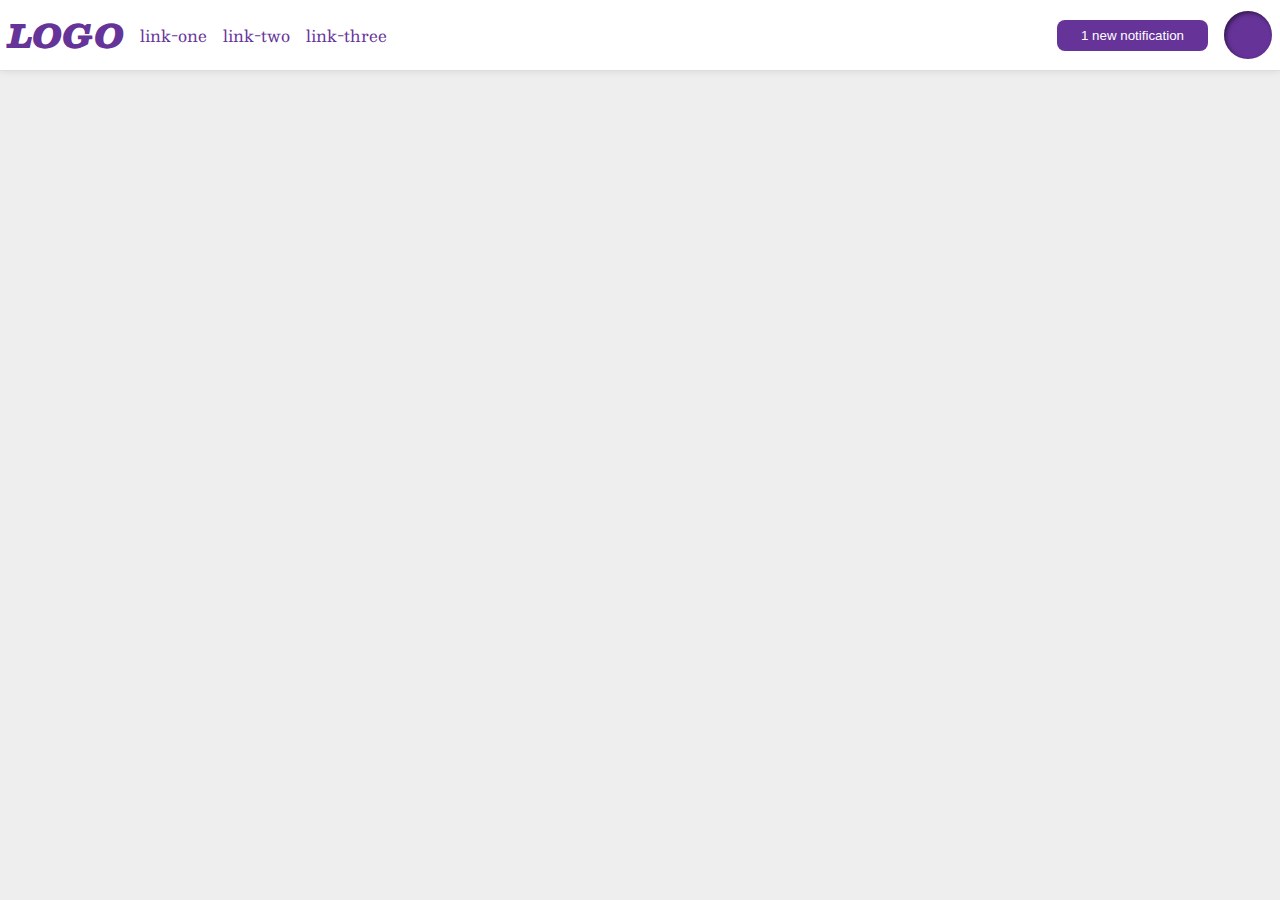
<file: foundations/flex/03-flex-header-2/index.html>
<!DOCTYPE html>
<html lang="en">
  <head>
    <meta charset="UTF-8">
    <meta http-equiv="X-UA-Compatible" content="IE=edge">
    <meta name="viewport" content="width=device-width, initial-scale=1.0">
    <title>Flex Header 2</title>
    <link rel="stylesheet" href="style.css">
  </head>
  <body>
    <div class="header">
      <div class="logo">
        LOGO
      </div>
      <ul class="links">
        <li><a href="https://google.com">link-one</a></li>
        <li><a href="https://google.com">link-two</a></li>
        <li><a href="https://google.com">link-three</a></li>
      </ul>
      <div class="profile">
        <button class="notifications">
          1 new notification
        </button>
        <div class="profile-image"></div>
      </div>
    </div>
  </body>
</html>
</file>
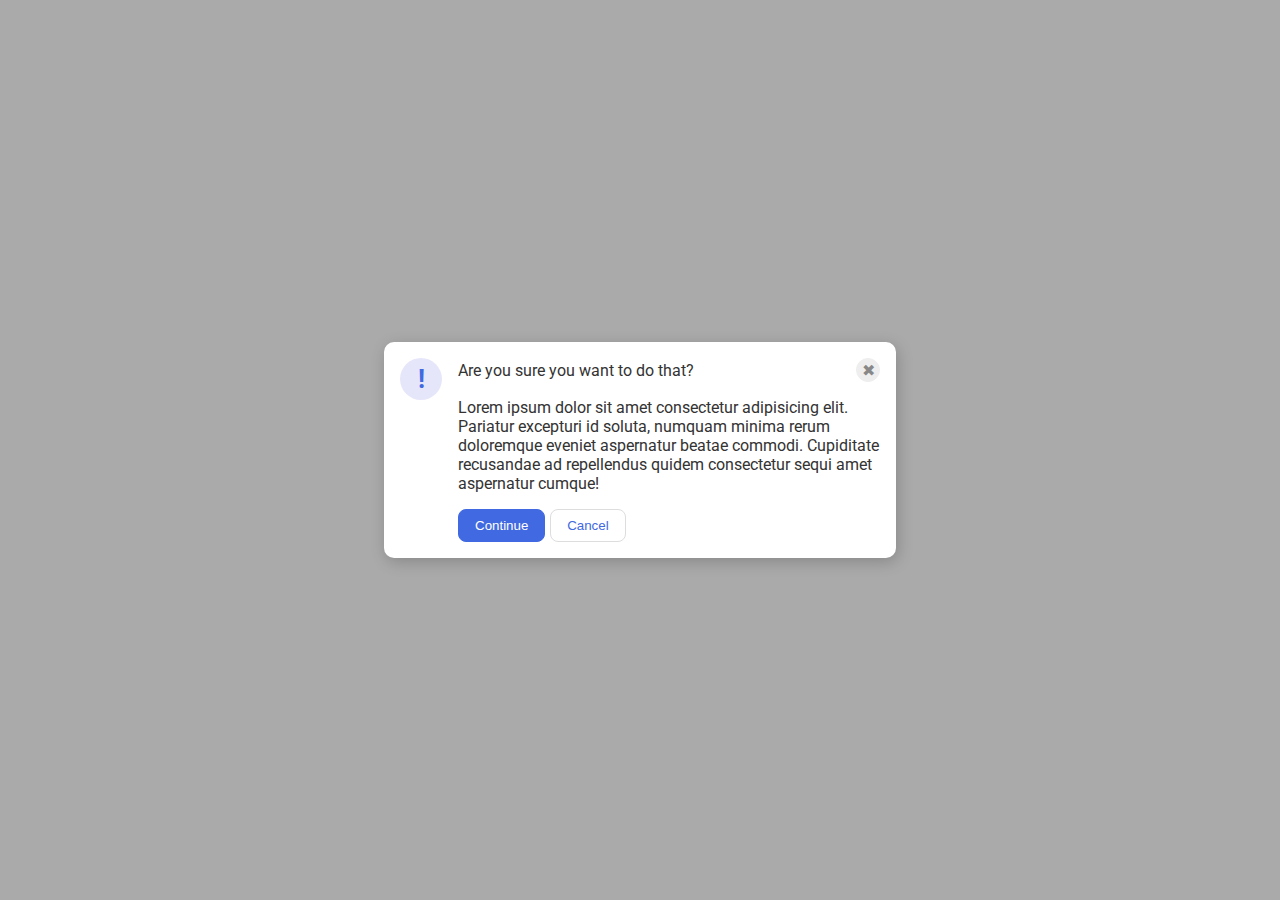
<file: foundations/flex/05-flex-modal/index.html>
<!DOCTYPE html>
<html lang="en">
  <head>
    <meta charset="UTF-8">
    <meta http-equiv="X-UA-Compatible" content="IE=edge">
    <meta name="viewport" content="width=device-width, initial-scale=1.0">
    <link rel="stylesheet" href="style.css">
    <title>Modal</title>
  </head>
  <body>
    <div class="modal">
      <div class="icon">!</div>
      <div class="message">
        <div class="header">Are you sure you want to do that?
          <button class="close-button">✖</button>
        </div>
        <div class="text">Lorem ipsum dolor sit amet consectetur adipisicing elit. Pariatur excepturi id soluta, numquam minima rerum doloremque eveniet aspernatur beatae commodi. Cupiditate recusandae ad repellendus quidem consectetur sequi amet aspernatur cumque!</div>
        <div class="buttons">
          <button class="continue">Continue</button>
          <button class="cancel">Cancel</button>
        </div>
      </div>
    </div>
  </body>
</html>
</file>
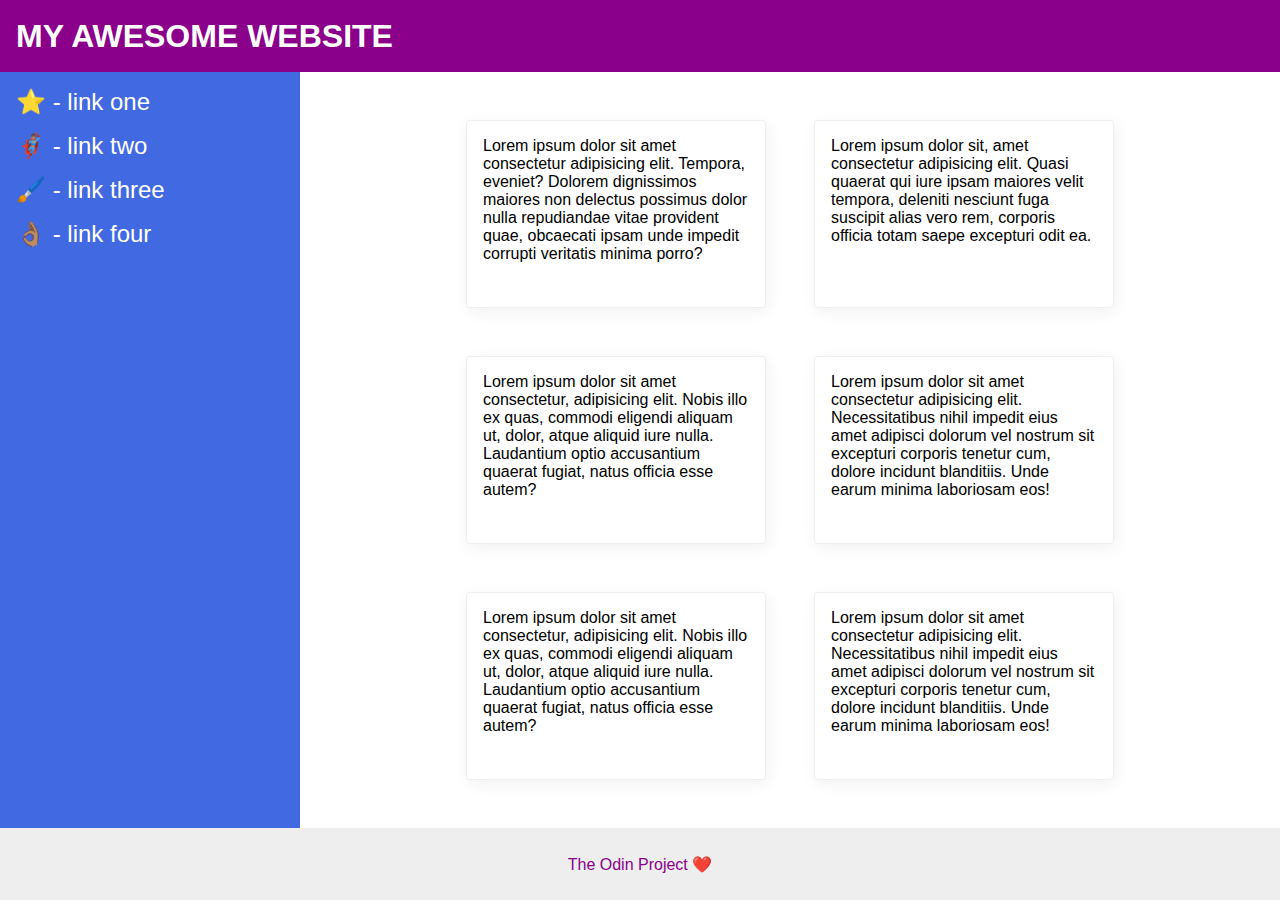
<file: foundations/flex/07-flex-layout-2/index.html>
<!DOCTYPE html>
<html lang="en">
  <head>
    <meta charset="UTF-8">
    <meta http-equiv="X-UA-Compatible" content="IE=edge">
    <meta name="viewport" content="width=device-width, initial-scale=1.0">
    <title>The Holy Grail</title>
    <link rel="stylesheet" href="style.css">
  </head>
  <body>
    <div id="root">
      <div class="header">
        MY AWESOME WEBSITE
      </div>
      <div class="content">
      
      
        <div class="sidebar">
          <ul>
            <li><a href="#">⭐ - link one</a></li>
            <li><a href="#">🦸🏽‍♂️ - link two</a></li>
            <li><a href="#">🖌️ - link three</a></li>
            <li><a href="#">👌🏽 - link four</a></li>
          </ul>
        </div>

        <div class="main">
          <div class="card">Lorem ipsum dolor sit amet consectetur adipisicing elit. Tempora, eveniet? Dolorem dignissimos maiores non delectus possimus dolor nulla repudiandae vitae provident quae, obcaecati ipsam unde impedit corrupti veritatis minima porro?</div>
          <div class="card">Lorem ipsum dolor sit, amet consectetur adipisicing elit. Quasi quaerat qui iure ipsam maiores velit tempora, deleniti nesciunt fuga suscipit alias vero rem, corporis officia totam saepe excepturi odit ea.</div>
          <div class="card">Lorem ipsum dolor sit amet consectetur, adipisicing elit. Nobis illo ex quas, commodi eligendi aliquam ut, dolor, atque aliquid iure nulla. Laudantium optio accusantium quaerat fugiat, natus officia esse autem?</div>
          <div class="card">Lorem ipsum dolor sit amet consectetur adipisicing elit. Necessitatibus nihil impedit eius amet adipisci dolorum vel nostrum sit excepturi corporis tenetur cum, dolore incidunt blanditiis. Unde earum minima laboriosam eos!</div>
          <div class="card">Lorem ipsum dolor sit amet consectetur, adipisicing elit. Nobis illo ex quas, commodi eligendi aliquam ut, dolor, atque aliquid iure nulla. Laudantium optio accusantium quaerat fugiat, natus officia esse autem?</div>
          <div class="card">Lorem ipsum dolor sit amet consectetur adipisicing elit. Necessitatibus nihil impedit eius amet adipisci dolorum vel nostrum sit excepturi corporis tenetur cum, dolore incidunt blanditiis. Unde earum minima laboriosam eos!</div>
        </div>
      </div>
      
      <div class="footer">
        The Odin Project ❤️
      </div>
    </div>
  </body>
</html>
</file>
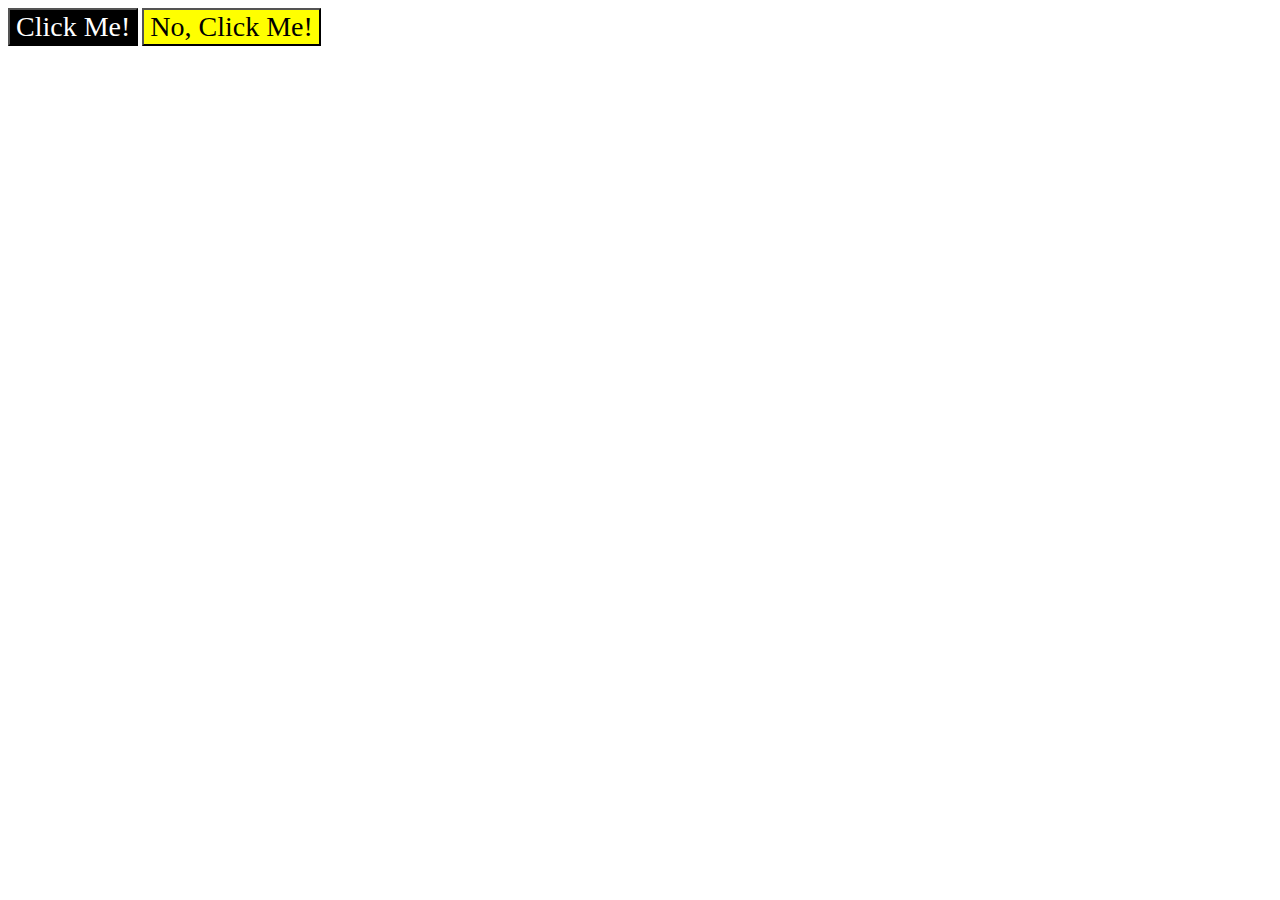
<file: foundations/intro-to-css/03-grouping-selectors/index.html>
<!DOCTYPE html>
<html lang="en">
  <head>
    <meta charset="UTF-8">
    <meta http-equiv="X-UA-Compatible" content="IE=edge">
    <meta name="viewport" content="width=device-width, initial-scale=1.0">
    <title>Grouping Selectors</title>
    <link rel="stylesheet" href="style.css">
  </head>
  <body>
    <button class="first">Click Me!</button>
    <button class="second">No, Click Me!</button>
  </body>
</html>
</file>
<file: foundations/flex/03-flex-header-2/style.css>
/* this is some magical font-importing.  
you'll learn about it later. */
@import url('https://fonts.googleapis.com/css2?family=Besley:ital,wght@0,400;1,900&display=swap');

* {
  margin: 0;
  padding: 0;
}

body {
  margin: 0;
  background: #eee;
  font-family: Besley, serif;
}

.header {
  background: white;
  border-bottom: 1px solid #ddd;
  box-shadow: 0 0 8px rgba(0,0,0,.1);
  display: flex;
  justify-content: flex-start;
  align-items: center;
  gap: 16px;
  padding: 8px;
}

.profile-image {
  background: rebeccapurple;
  box-shadow: inset 2px 2px 4px rgba(0,0,0,.5);
  border-radius: 50%;
  width: 48px;
  height: 48px;
}

.logo {
  color: rebeccapurple;
  font-size: 32px;
  font-weight: 900;
  font-style: italic;
}

.links {
  display: flex;
  align-items: center;
  gap: 16px;
}

.profile {
  display: flex;
  align-items: center;
  gap: 16px;
  margin-left: auto;
}

button {
  border: none;
  border-radius: 8px;
  background: rebeccapurple;
  color: white;
  padding: 8px 24px;
}

a {
  /* this removes the line under our links */
  text-decoration: none;
  color: rebeccapurple;
}

ul {
  list-style-type: none;
}
</file>
<file: foundations/flex/05-flex-modal/style.css>
@import url('https://fonts.googleapis.com/css2?family=Roboto:wght@400;700&display=swap');

html, body {
  height: 100%;
}

body {
  font-family: Roboto, sans-serif;
  margin: 0;
  background: #aaa;
  color: #333;
  /* I'll give you this one for free lol */
  display: flex;
  align-items: center;
  justify-content: center;
}

.modal {
  background: white;
  width: 480px;
  border-radius: 10px;
  box-shadow: 2px 4px 16px rgba(0,0,0,.2);
  padding: 1rem;
  display: flex;
  gap: 1rem;
  align-items: flex-start;
}

.icon {
  color: royalblue;
  font-size: 26px;
  font-weight: 700;
  background: lavender;
  width: 42px;
  height: 42px;
  border-radius: 50%;
  display: flex;
  align-items: center;
  justify-content: center;
  flex-shrink: 0;
}

.close-button {
  background: #eee;
  border-radius: 50%;
  color: #888;
  font-weight: 400;
  font-size: 16px;
  height: 24px;
  width: 24px;
  display: flex;
  align-items: center;
  justify-content: center;
  border: 1px solid #eee;
  padding: 0;
}

button {
  cursor: pointer;
  padding: 8px 16px;
  border-radius: 8px;
}

button.continue {
  background: royalblue;
  border: 1px solid royalblue;
  color: white;
}

button.cancel {
  background: white;
  border: 1px solid #ddd;
  color: royalblue;
}

.message {
  display: flex;
  flex-direction: column;
  align-items: flex-start;
  gap: 1rem;
}

.header {
  display: flex;
  justify-content: space-between;
  align-items: center;
  align-self: stretch;
  flex-grow: 1;
}

.buttons {
  display: flex;
  gap: .3rem;
}
</file>
<file: foundations/flex/07-flex-layout-2/style.css>
* {
  margin: 0;
  padding: 0;
  box-sizing: border-box;
  min-width: 0;
}

body {
  font-family: -apple-system, BlinkMacSystemFont, 'Segoe UI', Roboto, Oxygen, Ubuntu, Cantarell, 'Open Sans', 'Helvetica Neue', sans-serif;
  margin: 0;
  min-height: 100vh;
}

.header {
  height: 72px;
  background: darkmagenta;
  color: white;
  font-size: 32px;
  font-weight: 900;
  display: flex;
  align-items: center;
  padding-left: 16px;
}

.footer {
  height: 72px;
  background: #eee;
  color: darkmagenta;
  display: flex;
  justify-content: center;
  align-items: center;
}

.sidebar {
  width: 300px;
  flex: 0 0 auto;
  background: royalblue;
  box-sizing: border-box;
  font-size: 24px;
  color: white;
  padding: 16px;
}

.sidebar ul {
  list-style: none;
}

.sidebar li {
  margin-bottom: 16px;
}

.sidebar a {
  text-decoration: none;
}

a, a:visited, a:active {
  color: inherit;
}

.card {
  border: 1px solid #eee;
  box-shadow: 2px 4px 16px rgba(0,0,0,.06);
  border-radius: 4px;
}

#root {
  min-height: 100dvh;
  display: flex;
  flex-direction: column;
  justify-content: space-between;
}

.content {
  display: flex;
  flex: 1;
}

.main {
  display: flex;
  justify-content: center;
  gap: 48px;
  flex-wrap: wrap;
  padding: 3rem 1rem;
}

.card {
  width: 300px;
  flex: 0 1 auto;
  padding: 1rem;
}
</file>
<file: foundations/intro-to-css/03-grouping-selectors/style.css>
/* Add CSS Styling */
.first, .second {
	font-size: 28px;
	font-family: Helvatica, "Times New Roman", sans-serif;
}

.first {
	background-color: black;
	color: white;
} 

.second {
	background-color: yellow;
}
</file>
